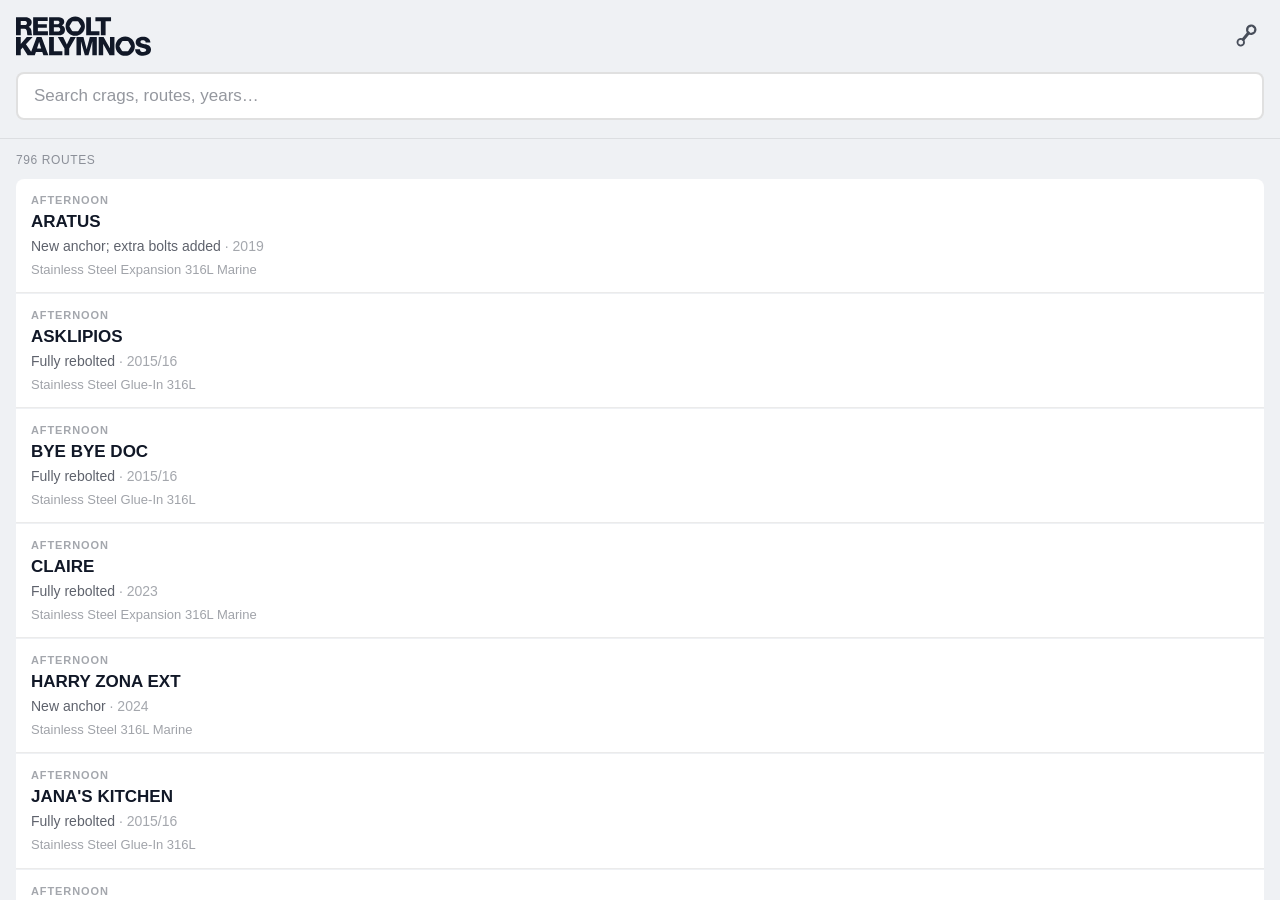
<file: index.html>
<!DOCTYPE html>
<html lang="en">
<head>
  <meta charset="UTF-8" />
  <meta name="viewport" content="width=device-width, initial-scale=1.0" />
  <meta name="theme-color" content="#000000" />
  <meta name="apple-mobile-web-app-capable" content="yes" />
  <meta name="apple-mobile-web-app-status-bar-style" content="black" />
  <title>Rebolt Log · Kalymnos</title>
  <link rel="manifest" href="manifest.json" />
  <link rel="stylesheet" href="style.css" />
  <script>
    !function(t,e){var o,n,p,r;e.__SV||(window.posthog=e,e._i=[],e.init=function(i,s,a){function g(t,e){var o=e.split(".");2==o.length&&(t=t[o[0]],e=o[1]),t[e]=function(){t.push([e].concat(Array.prototype.slice.call(arguments,0)))}}(p=t.createElement("script")).type="text/javascript",p.crossOrigin="anonymous",p.async=!0,p.src=s.api_host+"/static/array.js",(r=t.getElementsByTagName("script")[0]).parentNode.insertBefore(p,r);var u=e;for(a!==void 0?u=e[a]=[]:a="posthog",u.people=u.people||[],u.toString=function(t){var e="posthog";return"posthog"!==a&&(e+="."+a),t||(e+=" (stub)"),e},u.people.toString=function(){return u.toString(1)+".people (stub)"},o="init capture register register_once register_for_session unregister unregister_for_session getFeatureFlag getFeatureFlagPayload isFeatureEnabled reloadFeatureFlags updateEarlyAccessFeatureEnrollment getEarlyAccessFeatures on onFeatureFlags onSessionId getSurveys getActiveMatchingSurveys renderSurvey canRenderSurvey identify setPersonProperties group resetGroups setPersonPropertiesForFlags resetPersonPropertiesForFlags setGroupPropertiesForFlags resetGroupPropertiesForFlags reset get_distinct_id getGroups get_session_id get_session_replay_url alias set_config startSessionRecording stopSessionRecording sessionRecordingStarted captureException loadToolbar get_property getSessionProperty createPersonProfile opt_in_capturing opt_out_capturing has_opted_in_capturing has_opted_out_capturing clear_opt_in_out_capturing debug".split(" "),n=0;n<o.length;n++)g(u,o[n]);e._i.push([i,s,a])},e.__SV=1)}(document,window.posthog||[]);
    posthog.init("phc_yn9Xf72sa5M5ZUjkK8VZQFdZNo7SbXnTnMDMdDT2nqtA", {
      api_host: "https://eu.i.posthog.com",
      person_profiles: "identified_only"
    });
  </script>
</head>
<body>
  <div class="app" id="app">
  <div class="panel">
  <header>
    <div class="header-row">
      <a href="https://reboltkalymnos.org" target="_blank" rel="noopener">
        <picture>
          <source srcset="icons/rk-logo-dark.svg" media="(prefers-color-scheme: light)" />
          <img src="icons/rk-logo-white.svg" alt="Rebolt Kalymnos" class="logo" />
        </picture>
      </a>
      <button id="burger" class="burger" aria-label="Menu" aria-expanded="false">
        <div class="icon-wrap">
          <svg class="icon-wrench" viewBox="0 0 24 24" width="28" height="28" fill="currentColor" aria-hidden="true">
            <g transform="rotate(40 12 12)">
              <rect x="10.7" y="5" width="2.6" height="14" rx="1.2"/>
              <circle cx="12" cy="5" r="4.5"/>
              <polygon points="14.77,5 13.39,7.4 10.61,7.4 9.23,5 10.61,2.6 13.39,2.6" style="fill: var(--bg)"/>
              <circle cx="12" cy="19" r="3.6"/>
              <polygon points="14.19,19 13.1,20.9 10.9,20.9 9.81,19 10.9,17.1 13.1,17.1" style="fill: var(--bg)"/>
            </g>
          </svg>
          <svg class="icon-close" viewBox="0 0 24 24" width="22" height="22" fill="none" stroke="currentColor" stroke-width="2.5" stroke-linecap="round" aria-hidden="true">
            <path d="M18 6L6 18M6 6l12 12"/>
          </svg>
        </div>
      </button>
    </div>
    <div class="search-wrapper">
      <input
        id="search"
        type="search"
        placeholder="Search crags, routes, years…"
        autocomplete="off"
        autocorrect="off"
        spellcheck="false"
        role="combobox"
        aria-expanded="false"
        aria-controls="autocomplete"
        aria-haspopup="listbox"
      />
      <ul id="autocomplete" class="autocomplete" role="listbox" hidden></ul>
    </div>
    <div id="chips" class="chips-row" role="group" aria-label="Active filters"></div>
  </header>

  <main>
    <p id="status" class="status">Loading…</p>
    <p id="count" class="count" hidden></p>
    <ul id="list" class="route-list" role="list"></ul>
    <p id="empty" class="empty" hidden>No routes match your search.</p>
  </main>
  </div><!-- /.panel -->

  <!-- DETAIL PANEL -->
  <div class="panel detail-panel">
    <div class="detail-header">
      <button class="btn-back" id="btn-back">
        <svg width="10" height="17" viewBox="0 0 10 17" fill="none">
          <path d="M9 1L1.5 8.5L9 16" stroke="currentColor" stroke-width="2.2" stroke-linecap="round" stroke-linejoin="round"/>
        </svg>
        Back
      </button>
    </div>
    <div class="detail-body">
      <div class="detail-fields">
        <div class="detail-field">
          <label>Route</label>
          <p id="detail-name" class="detail-route-name"></p>
        </div>
        <div class="detail-field">
          <label>Maintenance</label>
          <p id="detail-job"></p>
        </div>
        <div class="detail-field">
          <label>Date</label>
          <p id="detail-date"></p>
        </div>
        <div class="detail-field" id="detail-hardware-field">
          <label>Hardware</label>
          <p id="detail-hardware"></p>
        </div>
        <div class="detail-field">
          <label>Crag</label>
          <button class="btn-crag-filter" id="btn-crag-filter">
            <span id="detail-crag"></span>
            <svg width="8" height="13" viewBox="0 0 8 13" fill="none"><path d="M1 1L7 6.5L1 12" stroke="currentColor" stroke-width="2" stroke-linecap="round" stroke-linejoin="round"/></svg>
          </button>
        </div>
      </div>
    </div>
  </div><!-- /.detail-panel -->

  </div><!-- /.app -->

  <!-- Wrench menu -->
  <nav id="menu-nav" class="menu-nav" aria-hidden="true">
    <div class="menu-header">
      <a href="https://reboltkalymnos.org" target="_blank" rel="noopener">
        <picture>
          <source srcset="icons/rk-logo-dark.svg" media="(prefers-color-scheme: light)" />
          <img src="icons/rk-logo-white.svg" alt="Rebolt Kalymnos" class="logo" />
        </picture>
      </a>
      <button id="menu-close" class="burger" aria-label="Close menu">
        <div class="icon-wrap">
          <svg class="icon-close icon-close--visible" viewBox="0 0 24 24" width="22" height="22" fill="none" stroke="currentColor" stroke-width="2.5" stroke-linecap="round" aria-hidden="true">
            <path d="M18 6L6 18M6 6l12 12"/>
          </svg>
        </div>
      </button>
    </div>
    <div class="menu-items">
      <a href="https://www.paypal.com/donate?hosted_button_id=KAPNTJCPV2BWA" target="_blank" rel="noopener" class="nav-item">
        <svg width="20" height="20" viewBox="0 0 24 24" fill="none" stroke="currentColor" stroke-width="1.8" stroke-linecap="round" stroke-linejoin="round"><path d="M20.84 4.61a5.5 5.5 0 0 0-7.78 0L12 5.67l-1.06-1.06a5.5 5.5 0 0 0-7.78 7.78L12 21.23l8.84-8.84a5.5 5.5 0 0 0 0-7.78z"/></svg>
        Donate
      </a>
      <a href="https://baserow.io/form/py5Vu2kY0YDMY1i7iO1_ddMspuyz7D48OJ7Urrvh0fY" target="_blank" rel="noopener" class="nav-item">
        <svg width="20" height="20" viewBox="0 0 24 24" fill="none" stroke="currentColor" stroke-width="1.8" stroke-linecap="round" stroke-linejoin="round"><circle cx="12" cy="12" r="10"/><path d="M12 8v4M12 16h.01"/></svg>
        Report an issue
      </a>
      <button id="btn-install" class="nav-item" hidden>
        <svg width="20" height="20" viewBox="0 0 24 24" fill="none" stroke="currentColor" stroke-width="1.8" stroke-linecap="round" stroke-linejoin="round"><path d="M21 15v4a2 2 0 0 1-2 2H5a2 2 0 0 1-2-2v-4"/><polyline points="7 10 12 15 17 10"/><line x1="12" y1="15" x2="12" y2="3"/></svg>
        Install App
      </button>
      <div class="nav-divider"></div>
      <button class="nav-item" id="btn-reload">
        <svg width="20" height="20" viewBox="0 0 24 24" fill="none" stroke="currentColor" stroke-width="1.8" stroke-linecap="round" stroke-linejoin="round"><polyline points="23 4 23 10 17 10"/><path d="M20.49 15a9 9 0 1 1-2.12-9.36L23 10"/></svg>
        <span>Data as of <span id="menu-updated"></span></span>
      </button>
      <a href="https://reboltkalymnos.org/#social" target="_blank" rel="noopener" class="nav-item">
        <svg width="20" height="20" viewBox="0 0 24 24" fill="none" stroke="currentColor" stroke-width="1.8" stroke-linecap="round" stroke-linejoin="round"><path d="M14 2H6a2 2 0 0 0-2 2v16a2 2 0 0 0 2 2h12a2 2 0 0 0 2-2V8z"/><polyline points="14 2 14 8 20 8"/><line x1="16" y1="13" x2="8" y2="13"/><line x1="16" y1="17" x2="8" y2="17"/></svg>
        Imprint
      </a>
      <div class="nav-divider"></div>
      <div class="nav-credit">
        Data from <a href="https://reboltkalymnos.org/rebolt-log/" target="_blank" rel="noopener">reboltkalymnos.org</a><br>
        maintained by Rebolt Kalymnos volunteers<br>
        Unofficial mobile view
      </div>
    </div>
  </nav>

  <div id="ios-banner" class="ios-banner" hidden>
    <span>Tippe auf <strong>⬆</strong> → <strong>Zum Home-Bildschirm</strong> für Offline-Nutzung</span>
    <button id="ios-banner-close" aria-label="Schließen">✕</button>
  </div>

  <script src="app.js"></script>
</body>
</html>
</file>
<file: style.css>
/* ── Reset & base ─────────────────────────────────────────────────────────── */
*, *::before, *::after { box-sizing: border-box; margin: 0; padding: 0; }

:root {
  --bg: #111210;
  --surface: #1c1c1a;
  --surface2: #242422;
  --border: rgba(255,255,255,0.09);
  --accent: #5a8fc4;       /* slate blue – neutral, no positive/negative connotation */
  --text: #f0ede8;
  --muted: rgba(240,237,232,0.4);
  --radius: 8px;
}

html, body {
  height: 100dvh;
  overflow: hidden;
}

body {
  font-family: -apple-system, BlinkMacSystemFont, "Segoe UI", Roboto, sans-serif;
  font-size: 16px;
  line-height: 1.5;
  background: var(--bg);
  color: var(--text);
  display: flex;
  flex-direction: column;
}

/* ── Header ──────────────────────────────────────────────────────────────── */
header {
  flex-shrink: 0;
  position: sticky;
  top: 0;
  z-index: 20;
  background: var(--bg);
  border-bottom: 1px solid var(--border);
  padding: 10px 16px 10px;
  padding-top: calc(10px + env(safe-area-inset-top, 0px));
}

.header-row {
  display: flex;
  align-items: center;
  justify-content: space-between;
  margin-bottom: 10px;
}

.logo {
  height: 40px;
  width: auto;
  display: block;
  margin: 6px 0;
}

/* ── Wrench button ──────────────────────────────────────────────────────── */
.burger {
  display: flex;
  align-items: center;
  justify-content: center;
  width: 36px;
  height: 36px;
  background: none;
  border: none;
  cursor: pointer;
  padding: 0;
  color: var(--text);
  flex-shrink: 0;
  opacity: 0.75;
  transition: opacity 0.15s;
}
.burger:active { opacity: 0.4; }

.icon-wrap {
  position: relative;
  width: 28px;
  height: 28px;
}

.icon-wrench,
.icon-close {
  position: absolute;
  top: 0;
  left: 0;
  transition: opacity 0.22s ease, transform 0.22s ease;
}

.icon-close {
  top: 3px;
  left: 3px;
  opacity: 0;
  transform: rotate(-90deg) scale(0.5);
}

.menu-open .icon-wrench {
  opacity: 0;
  transform: rotate(90deg) scale(0.5);
}
.menu-open .icon-close {
  opacity: 1;
  transform: rotate(0) scale(1);
}


/* ── Search ──────────────────────────────────────────────────────────────── */
.search-wrapper {
  position: relative;
  margin-bottom: 8px;
}

#search {
  width: 100%;
  padding: 12px 16px;
  border-radius: var(--radius);
  border: 2px solid rgba(255,255,255,0.15);
  background: var(--surface);
  color: var(--text);
  font-size: 17px;
  outline: none;
  -webkit-appearance: none;
  transition: border-color 0.15s;
}
#search::placeholder { color: var(--muted); }
#search:focus { border-color: var(--accent); }

/* ── Autocomplete ────────────────────────────────────────────────────────── */
.autocomplete {
  position: absolute;
  top: calc(100% + 4px);
  left: 0; right: 0;
  background: var(--surface2);
  border: 1px solid var(--border);
  border-radius: var(--radius);
  list-style: none;
  overflow: hidden;
  z-index: 30;
  box-shadow: 0 8px 24px rgba(0,0,0,0.6);
}

.ac-item {
  display: flex;
  align-items: center;
  justify-content: space-between;
  padding: 13px 16px;
  cursor: pointer;
  gap: 10px;
  border-bottom: 1px solid var(--border);
}
.ac-item:last-child { border-bottom: none; }
.ac-item:active, .ac-item.ac-active { background: rgba(90,143,196,0.15); }

.ac-label {
  font-size: 15px;
  color: var(--text);
  white-space: nowrap;
  overflow: hidden;
  text-overflow: ellipsis;
  flex: 1;
}

.ac-type {
  font-size: 10px;
  font-weight: 700;
  text-transform: uppercase;
  letter-spacing: 0.6px;
  padding: 2px 8px;
  border-radius: 100px;
  flex-shrink: 0;
}
.ac-type--crag  { background: rgba(90,143,196,0.2); color: var(--accent); }
.ac-type--route { background: rgba(255,255,255,0.08); color: rgba(240,237,232,0.6); }
.ac-type--year  { background: rgba(120,200,120,0.15); color: rgba(120,200,120,0.9); }

/* ── Search term chips ───────────────────────────────────────────────────── */
.chips-row {
  display: flex;
  flex-wrap: wrap;
  gap: 6px;
}
.chips-row:empty { display: none; }

.chip {
  display: inline-flex;
  align-items: center;
  gap: 5px;
  padding: 5px 5px 5px 11px;
  border-radius: 100px;
  font-size: 13px;
  font-weight: 600;
  border: 1px solid;
}
.chip--crag  { background: rgba(90,143,196,0.15); border-color: var(--accent); color: var(--accent); }
.chip--route { background: rgba(255,255,255,0.07); border-color: rgba(255,255,255,0.25); color: rgba(240,237,232,0.8); }
.chip--text  { background: rgba(255,255,255,0.07); border-color: rgba(255,255,255,0.25); color: rgba(240,237,232,0.8); }
.chip--year  { background: rgba(120,200,120,0.1); border-color: rgba(120,200,120,0.5); color: rgba(120,200,120,0.95); }

.chip-type {
  font-size: 9px;
  opacity: 0.7;
  text-transform: uppercase;
  letter-spacing: 0.4px;
}
.chip-type:empty { display: none; }

.chip-remove {
  display: flex;
  align-items: center;
  justify-content: center;
  width: 20px;
  height: 20px;
  border-radius: 50%;
  border: none;
  background: rgba(255,255,255,0.12);
  color: inherit;
  font-size: 15px;
  line-height: 1;
  cursor: pointer;
  padding: 0;
}
.chip-remove:active { background: rgba(255,255,255,0.25); }

/* ── Main ────────────────────────────────────────────────────────────────── */
main {
  flex: 1;
  overflow-y: auto;
  -webkit-overflow-scrolling: touch;
  padding: 12px 16px;
}

.status, .empty {
  text-align: center;
  color: var(--muted);
  padding: 56px 0;
  font-size: 15px;
}

.count {
  font-size: 12px;
  text-transform: uppercase;
  letter-spacing: 0.6px;
  color: var(--muted);
  margin-bottom: 10px;
}

/* ── Route cards ─────────────────────────────────────────────────────────── */
.route-list {
  list-style: none;
  display: flex;
  flex-direction: column;
  gap: 1px;
}

.card {
  background: var(--surface);
  padding: 13px 15px;
  cursor: pointer;
  transition: background 0.1s;
}
.card:first-child { border-radius: var(--radius) var(--radius) 0 0; }
.card:last-child  { border-radius: 0 0 var(--radius) var(--radius); }
.card:only-child  { border-radius: var(--radius); }
.card:not(:last-child) { border-bottom: 1px solid var(--border); }
.card:active { background: var(--surface2); }

.crag {
  display: block;
  font-size: 11px;
  font-weight: 700;
  text-transform: uppercase;
  letter-spacing: 0.9px;
  color: rgba(240,237,232,0.45);
  margin-bottom: 2px;
}

.route-name {
  font-size: 17px;
  font-weight: 700;
  color: var(--text);
  line-height: 1.3;
  margin-bottom: 3px;
}

.job {
  font-size: 14px;
  color: rgba(240,237,232,0.72);
  margin-bottom: 3px;
}

.date {
  font-size: 14px;
  color: rgba(240,237,232,0.45);
}

.hardware {
  font-size: 13px;
  color: var(--muted);
  margin-top: 2px;
}

/* ── Two-panel navigation ────────────────────────────────────────────────── */
.app {
  display: flex;
  width: 200%;
  flex: 1;
  min-height: 0;
  transition: transform 0.36s cubic-bezier(0.4, 0, 0.2, 1);
}
.app.detail-open { transform: translateX(-50%); }

.panel {
  width: 50%;
  height: 100%;
  display: flex;
  flex-direction: column;
  overflow: hidden;
}

/* ── Detail panel ────────────────────────────────────────────────────────── */
.detail-panel { background: var(--bg); }

.detail-header {
  flex-shrink: 0;
  display: flex;
  align-items: center;
  padding: 12px 16px;
  padding-top: calc(12px + env(safe-area-inset-top, 0px));
  border-bottom: 1px solid var(--border);
  background: var(--bg);
}

.btn-back {
  display: flex;
  align-items: center;
  gap: 6px;
  background: none;
  border: none;
  color: var(--text);
  opacity: 0.6;
  font-size: 16px;
  font-weight: 600;
  cursor: pointer;
  padding: 4px 0;
  flex-shrink: 0;
  transition: opacity 0.15s;
}
.btn-back:active { opacity: 0.3; }
.btn-back svg { flex-shrink: 0; }

.detail-body {
  flex: 1;
  overflow-y: auto;
  -webkit-overflow-scrolling: touch;
  padding: 32px 24px 40px;
  padding-bottom: calc(40px + env(safe-area-inset-bottom, 0px));
}

.detail-fields {
  display: flex;
  flex-direction: column;
  gap: 24px;
}

.detail-field label {
  display: block;
  font-size: 11px;
  font-weight: 700;
  text-transform: uppercase;
  letter-spacing: 0.9px;
  color: var(--muted);
  margin-bottom: 4px;
}
.detail-field p {
  font-size: 17px;
  font-weight: 500;
  line-height: 1.4;
  color: var(--text);
}

p.detail-route-name {
  font-size: 28px;
  font-weight: 800;
  line-height: 1.15;
  letter-spacing: -0.3px;
}

.btn-crag-filter {
  display: flex;
  align-items: center;
  justify-content: space-between;
  width: 100%;
  padding: 13px 15px;
  border-radius: var(--radius);
  background: var(--surface);
  border: none;
  color: var(--text);
  font-size: 17px;
  font-weight: 500;
  cursor: pointer;
  transition: background 0.1s;
}
.btn-crag-filter:active { background: var(--surface2); }
.btn-crag-filter svg { color: var(--muted); flex-shrink: 0; }

/* ── Wrench menu (fullscreen overlay) ────────────────────────────────────── */
.menu-nav {
  position: fixed;
  inset: 0;
  z-index: 50;
  background: var(--bg);
  display: flex;
  flex-direction: column;
  opacity: 0;
  pointer-events: none;
  transition: opacity 0.25s ease;
}
.menu-nav.open {
  opacity: 1;
  pointer-events: auto;
}

.menu-header {
  display: flex;
  align-items: center;
  justify-content: space-between;
  padding: 10px 16px 10px;
  padding-top: calc(10px + env(safe-area-inset-top, 0px));
  border-bottom: 1px solid var(--border);
}

.icon-close--visible {
  opacity: 1;
  transform: none;
}

.menu-items {
  flex: 1;
  overflow-y: auto;
  padding: 15px 24px;
}

.nav-item {
  display: flex;
  align-items: center;
  gap: 16px;
  padding: 14px 0;
  font-size: 17px;
  font-weight: 500;
  color: var(--text);
  text-decoration: none;
  background: none;
  border: none;
  cursor: pointer;
  width: 100%;
  text-align: left;
  border-radius: var(--radius);
  transition: background 0.1s;
}
.nav-item:active { background: rgba(255,255,255,0.06); }
.nav-item svg { opacity: 0.5; flex-shrink: 0; }

.nav-divider {
  height: 1px;
  background: var(--border);
  margin: 4px 0;
}

.nav-credit {
  font-size: 13px;
  color: var(--muted);
  line-height: 1.7;
  padding: 8px 0 4px;
}
.nav-credit a { color: var(--accent); text-decoration: none; }

/* ── iOS install banner ──────────────────────────────────────────────────── */
.ios-banner {
  position: fixed;
  bottom: 0; left: 0; right: 0;
  z-index: 60;
  background: var(--surface2);
  border-top: 1px solid var(--border);
  padding: 14px 16px;
  padding-bottom: calc(14px + env(safe-area-inset-bottom, 0px));
  display: flex;
  align-items: center;
  justify-content: space-between;
  gap: 12px;
  font-size: 14px;
  box-shadow: 0 -4px 20px rgba(0,0,0,0.3);
}
.ios-banner[hidden] { display: none; }
.ios-banner strong { color: var(--accent); }
#ios-banner-close {
  background: none;
  border: none;
  color: var(--muted);
  font-size: 18px;
  cursor: pointer;
  flex-shrink: 0;
  padding: 4px;
}

/* ── Light mode ──────────────────────────────────────────────────────────── */
@media (prefers-color-scheme: light) {
  :root {
    --bg: #eff1f4;
    --surface: #ffffff;
    --surface2: #e4e7ec;
    --border: rgba(0,0,0,0.08);
    --accent: #1a56db;
    --text: #111827;
    --muted: rgba(17,24,39,0.45);
  }

  #search {
    background: #fff;
    border-color: rgba(0,0,0,0.12);
  }

  .ac-item:active, .ac-item.ac-active { background: rgba(26,86,219,0.08); }

  .ac-type--crag  { background: rgba(26,86,219,0.1); color: var(--accent); }
  .ac-type--route { background: rgba(0,0,0,0.06); color: rgba(17,24,39,0.5); }
  .ac-type--year  { background: rgba(40,140,40,0.1); color: rgba(30,110,30,0.9); }

  .chip--year {
    background: rgba(30,120,30,0.12);
    border-color: rgba(30,120,30,0.5);
    color: rgb(20, 90, 20);
  }

  .chip--route, .chip--text {
    background: rgba(0,0,0,0.05);
    border-color: rgba(0,0,0,0.18);
    color: rgba(17,24,39,0.75);
  }

  .chip-remove { background: rgba(0,0,0,0.08); }
  .chip-remove:active { background: rgba(0,0,0,0.18); }

  .crag  { color: rgba(17,24,39,0.38); }
  .job   { color: rgba(17,24,39,0.68); }
  .date  { color: rgba(17,24,39,0.38); }
  .hardware { color: rgba(17,24,39,0.4); }

  .nav-item:active { background: rgba(0,0,0,0.05); }
}
</file>
